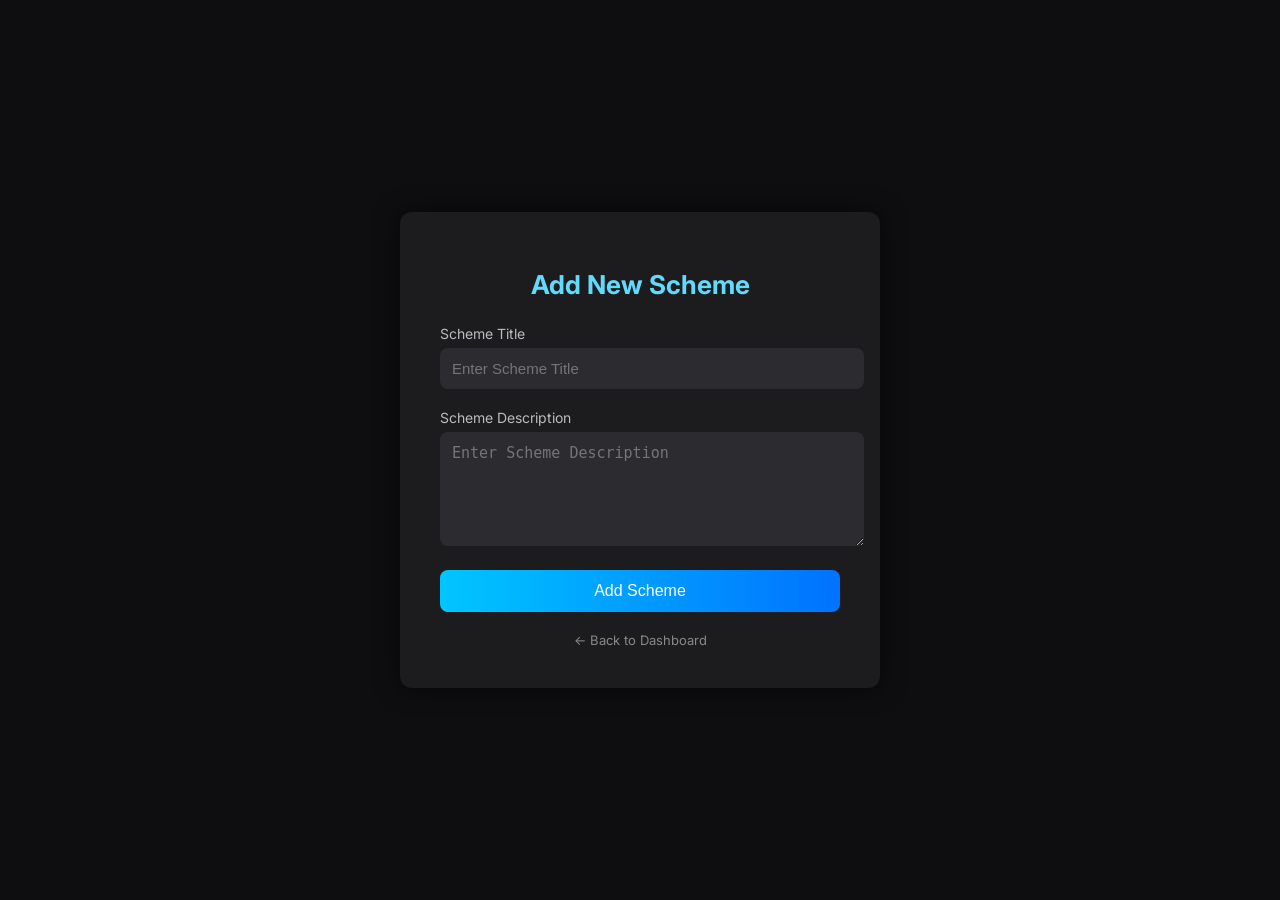
<file: add_scheme.html>
<!DOCTYPE html>
<html lang="en">
<head>
    <meta charset="UTF-8">
    <title>Add New Scheme</title>
    <link href="https://fonts.googleapis.com/css2?family=Inter:wght@400;600&display=swap" rel="stylesheet">
    <style>
        body {
            background: #0e0e10;
            color: #f1f1f1;
            font-family: 'Inter', sans-serif;
            margin: 0;
            padding: 0;
            height: 100vh;
            display: flex;
            justify-content: center;
            align-items: center;
        }
        .form-container {
            background: #1c1c1f;
            padding: 40px;
            border-radius: 12px;
            box-shadow: 0 0 25px rgba(0,0,0,0.6);
            width: 400px;
            max-width: 90%;
            animation: fadeIn 0.8s ease-in-out;
        }
        h1 {
            font-size: 26px;
            margin-bottom: 25px;
            text-align: center;
            color: #61dafb;
        }
        label {
            font-size: 14px;
            color: #bbb;
            display: block;
            margin-bottom: 6px;
            text-align: left;
        }
        input[type="text"], textarea {
            width: 100%;
            padding: 12px;
            margin-bottom: 20px;
            border: none;
            border-radius: 8px;
            background: #2c2c30;
            color: #f1f1f1;
            font-size: 15px;
            transition: background 0.3s, transform 0.2s;
        }
        input[type="text"]:focus, textarea:focus {
            background: #333;
            transform: scale(1.02);
            outline: none;
        }
        button {
            width: 100%;
            background: linear-gradient(90deg, #00c6ff, #0072ff);
            color: white;
            border: none;
            padding: 12px;
            border-radius: 8px;
            font-size: 16px;
            cursor: pointer;
            transition: background 0.3s, transform 0.2s;
        }
        button:hover {
            background: linear-gradient(90deg, #0072ff, #00c6ff);
            transform: translateY(-2px);
        }
        .back-link {
            display: block;
            text-align: center;
            margin-top: 20px;
            font-size: 13px;
            color: #888;
            text-decoration: none;
            transition: color 0.3s;
        }
        .back-link:hover {
            color: #fff;
        }
        @keyframes fadeIn {
            from { opacity: 0; transform: translateY(-20px);}
            to { opacity: 1; transform: translateY(0);}
        }
    </style>
</head>
<body>

    <div class="form-container">
        <h1>Add New Scheme</h1>
        <form method="POST">
            <label for="title">Scheme Title</label>
            <input type="text" id="title" name="title" placeholder="Enter Scheme Title" required>

            <label for="description">Scheme Description</label>
            <textarea id="description" name="description" rows="5" placeholder="Enter Scheme Description" required></textarea>

            <button type="submit">Add Scheme</button>
        </form>
        <a class="back-link" href="{{ url_for('dashboard') }}">← Back to Dashboard</a>
    </div>

</body>
</html>
</file>
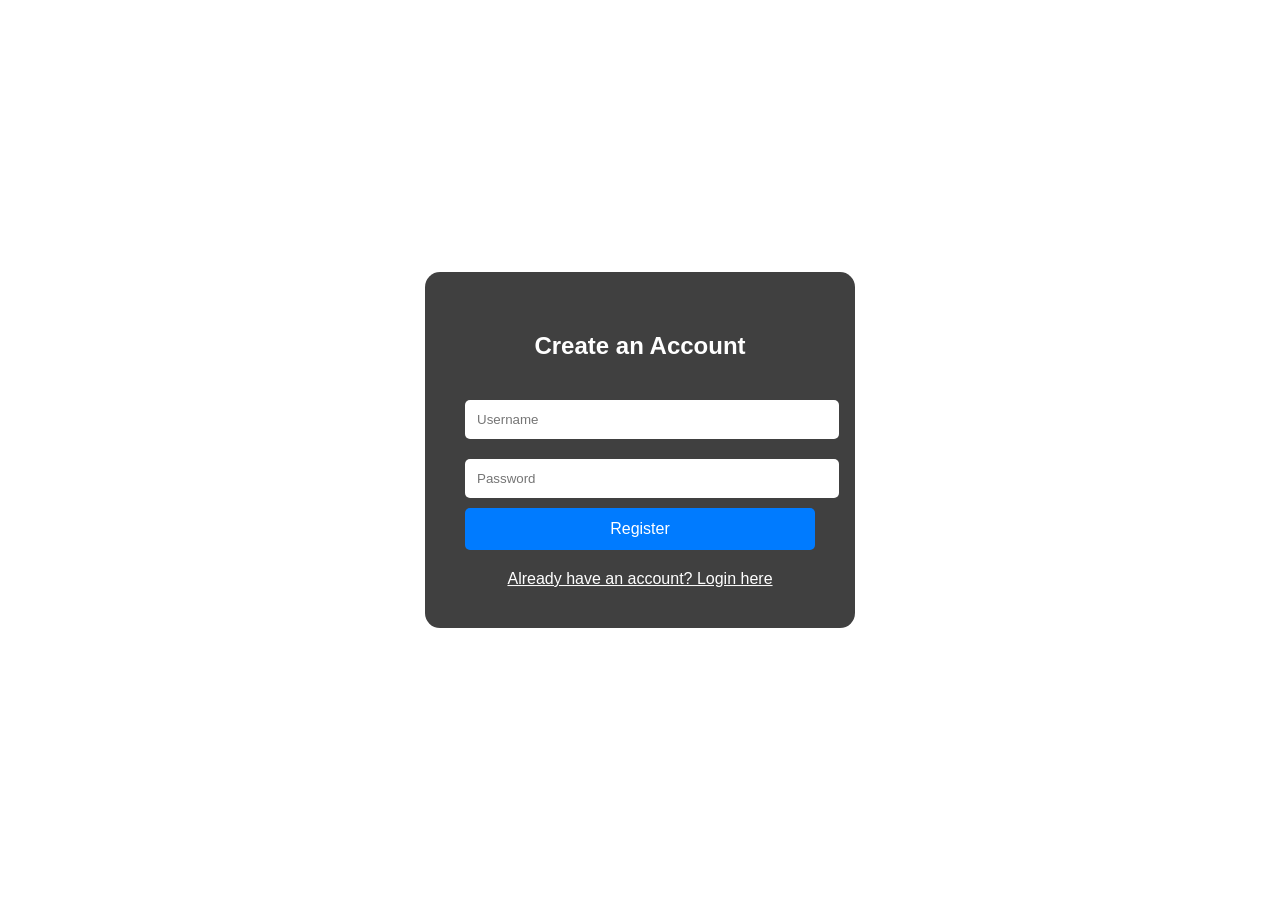
<file: register.html>
<!DOCTYPE html>
<html lang="en">
<head>
  <meta charset="UTF-8">
  <title>Register - Crop Yield Prediction</title>
  <style>
    body {
      margin: 0;
      padding: 0;
      background: url("https://www.bing.com/images/search?view=detailV2&ccid=QqS2s2sE&id=4F904643C9DB42980C9D1E1F16B49AFFC4AD64B4&thid=OIP.QqS2s2sEMTPklixZYMdYiwHaEo&mediaurl=https%3a%2f%2fwallpaperaccess.com%2ffull%2f3543885.jpg&exph=1800&expw=2880&q=crop+image&simid=607996374636058753&FORM=IRPRST&ck=BF9734848C9BC23E5255011C8EB0C9C4&selectedIndex=8&itb=0&ajaxhist=0&ajaxserp=0") no-repeat center center fixed;
      background-size: cover;
      font-family: 'Segoe UI', sans-serif;
    }

    .register-box {
      width: 350px;
      padding: 40px;
      position: absolute;
      top: 50%;
      left: 50%;
      transform: translate(-50%, -50%);
      background: rgba(0, 0, 0, 0.75);
      text-align: center;
      border-radius: 15px;
      color: #fff;
    }

    .register-box h2 {
      margin-bottom: 30px;
    }

    .register-box input[type="text"],
    .register-box input[type="password"] {
      border: none;
      outline: none;
      padding: 12px;
      width: 100%;
      margin: 10px 0;
      border-radius: 5px;
    }

    .register-box input[type="submit"] {
      border: none;
      outline: none;
      padding: 12px;
      width: 100%;
      background: #007bff;
      color: #fff;
      border-radius: 5px;
      font-size: 16px;
      cursor: pointer;
    }

    .register-box input[type="submit"]:hover {
      background: #0056b3;
    }

    .login-link {
      margin-top: 20px;
      display: block;
      color: #fff;
    }

    .login-link:hover {
      text-decoration: underline;
    }
  </style>
</head>
<body>
  <div class="register-box">
    <h2>Create an Account</h2>
    <form method="POST">
      <input type="text" name="username" placeholder="Username" required><br>
      <input type="password" name="password" placeholder="Password" required><br>
      <input type="submit" value="Register">
    </form>
    <a class="login-link" href="/login">Already have an account? Login here</a>
  </div>
</body>
</html>
</file>
